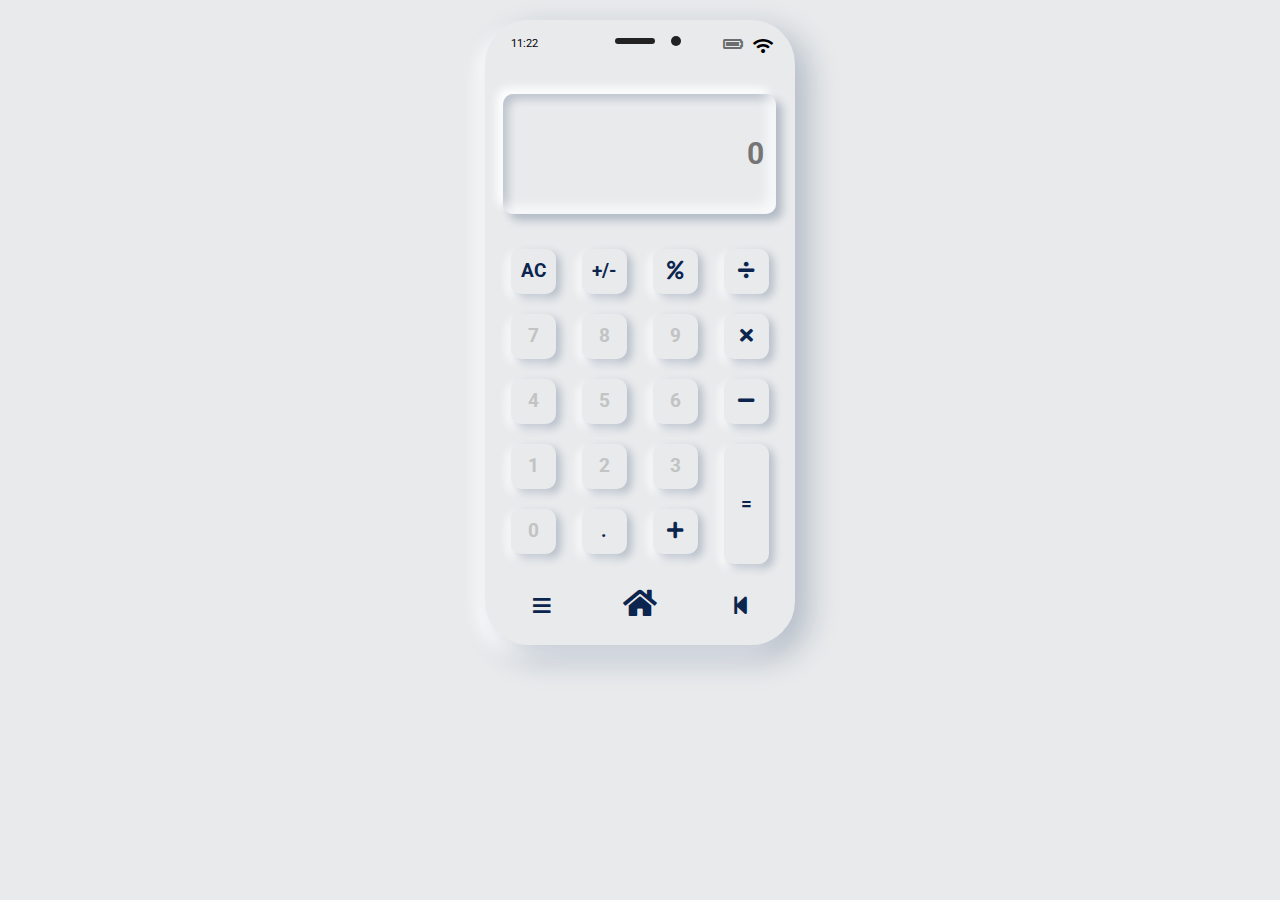
<file: index.html>
<!DOCTYPE html>
<html lang="en">
<head>
    <meta charset="UTF-8">
    <meta name="viewport" content="width=device-width, initial-scale=1.0">
    <title>Calculator UI -Neumorphism - white</title>
     <link rel="stylesheet" href="https://cdn.jsdelivr.net/npm/bootstrap@4.5.3/dist/css/bootstrap.min.css"> 
    <link rel="stylesheet" href="https://cdnjs.cloudflare.com/ajax/libs/font-awesome/5.11.2/css/all.min.css">   

    <link rel="stylesheet" href="style.css">
</head>
<body>

<div class="container">
    <div class="iphone-x">
        <div class="screen">
            <div class="notch">
                <div class="sound"></div>
                <div class="camera"></div>
            </div>
            <div class="time" id="time">
                <script>
                    var time = document.getElementById('time').innerHTML;
                    var today = new Date();
                    var time = today.getHours() + ":" + today.getMinutes();
                    time = document.write(time);
                </script>
            </div>
            <div class="battery">
                <i class="fa fa-battery-full"></i>
            </div>
            <div class="wifi">
                <i class="fa fa-wifi"></i>
            </div>

            <div class="top-nav"></div>

            <form class="calculator container">
                <input type="text" placeholder="0" name="displayResult" class="area"/>

                <div class="key container" id="keyBoard">

                    <div class="first-col"></div>

                    <div class="second-col">
                        <div class="button"><button type="button" name="" value="AC" class="btn-work" onclick="displayResult.value=' '">AC</button></div>
                        <div class="button"><button type="button" name="" value="7" onclick="calcNumbers(this.value)">7</button></div>
                        <div class="button"><button type="button" name="" value="4" onclick="calcNumbers(this.value)">4</button></div>
                        <div class="button"><button type="button" name="" value="1" onclick="calcNumbers(this.value)">1</button></div>
                        <div class="button"><button type="button" name="" value="0" onclick="calcNumbers(this.value)">0</button></div>
                    </div>
                    <div class="third-col">
                        <div class="button"><button type="button" name="" value="+/-"  onclick="makeNegative(displayResult.value)" class="btn-work">+/-</button></div>
                        <div class="button"><button type="button" name="" value="8" onclick="calcNumbers(this.value)">8</button></div>
                        <div class="button"><button type="button" name="" value="5" onclick="calcNumbers(this.value)">5</button></div>
                        <div class="button"><button type="button" name="" value="2" onclick="calcNumbers(this.value)">2</button></div>
                        <div class="button"><button type="button" name="" value="." onclick="calcNumbers(this.value)" class="btn-work">.</button></div>
                    </div>
                    <div class="fourth-col">
                        <div class="button"><button type="button" name="" value="%"  onclick="calcNumbers(this.value)" class="btn-work"><i class="fa fa-percent"></i></button></div>
                        <div class="button"><button type="button" name="" value="9" onclick="calcNumbers(this.value)">9</button></div>
                        <div class="button"><button type="button" name="" value="6" onclick="calcNumbers(this.value)">6</button></div>
                        <div class="button"><button type="button" name="" value="3" onclick="calcNumbers(this.value)">3</button></div>
                        <div class="button"><button type="button" name="" value="+" onclick="calcNumbers(this.value)" class="btn-work"><i class="fa fa-plus"></i></button></div>
                    </div>
                    <div class="fifth-col">
                        <div class="button"><button type="button" name="" value="/"  onclick="calcNumbers(this.value)" class="btn-work"><i class="fa fa-divide"></i></button></div>
                        <div class="button"><button type="button" name="" value="*" onclick="calcNumbers(this.value)" class="btn-work"><i class="fa fa-times"></i></button></div>
                        <div class="button"><button type="button" name="" value="-" onclick="calcNumbers(this.value)" class="btn-work"><i class="fa fa-minus"></i></button></div>

                        <div class="button"><button type="button" name="" value="=" onclick="(displayResult.value.includes('%'))?percentage(displayResult.value):displayResult.value=eval(displayResult.value);" class="btn-equal">=</button></div>
                    </div>

                    <div class="menu"><i class="fa fa-bars"></i></div>
                    <a href="Calculator_Drak.html"><div class="home"><i class="fa fa-home"></i></div></a>
                    <div class="back"><i class="fa fa-step-backward"></i></div>

                </div>
            </form>

        </div>
    </div>
</div>    

<script>

function calcNumbers(result)
{
    document.querySelector('.area').value += result;
}
function percentage(result)
{
    var result1 = String(result);
    if(result1.includes("%"))
    {
        var a, b , percent;
        var splitWord = [];
        a = Number(splitWord[0]);
        b = Number(splitWord[1]);
        percent = (a/100 * b);
        document.querySelector('.area').value = percent;
    }
}
function makeNegative(result)
{
    if(result.charAt(0)=='_')
    {
        document.querySelector('.area').value = result.replace('-','');
    }
    else
    {
        document.querySelector('.area').value = '-' + result;
    }
}
</script>
    
</body>
</html>
</file>
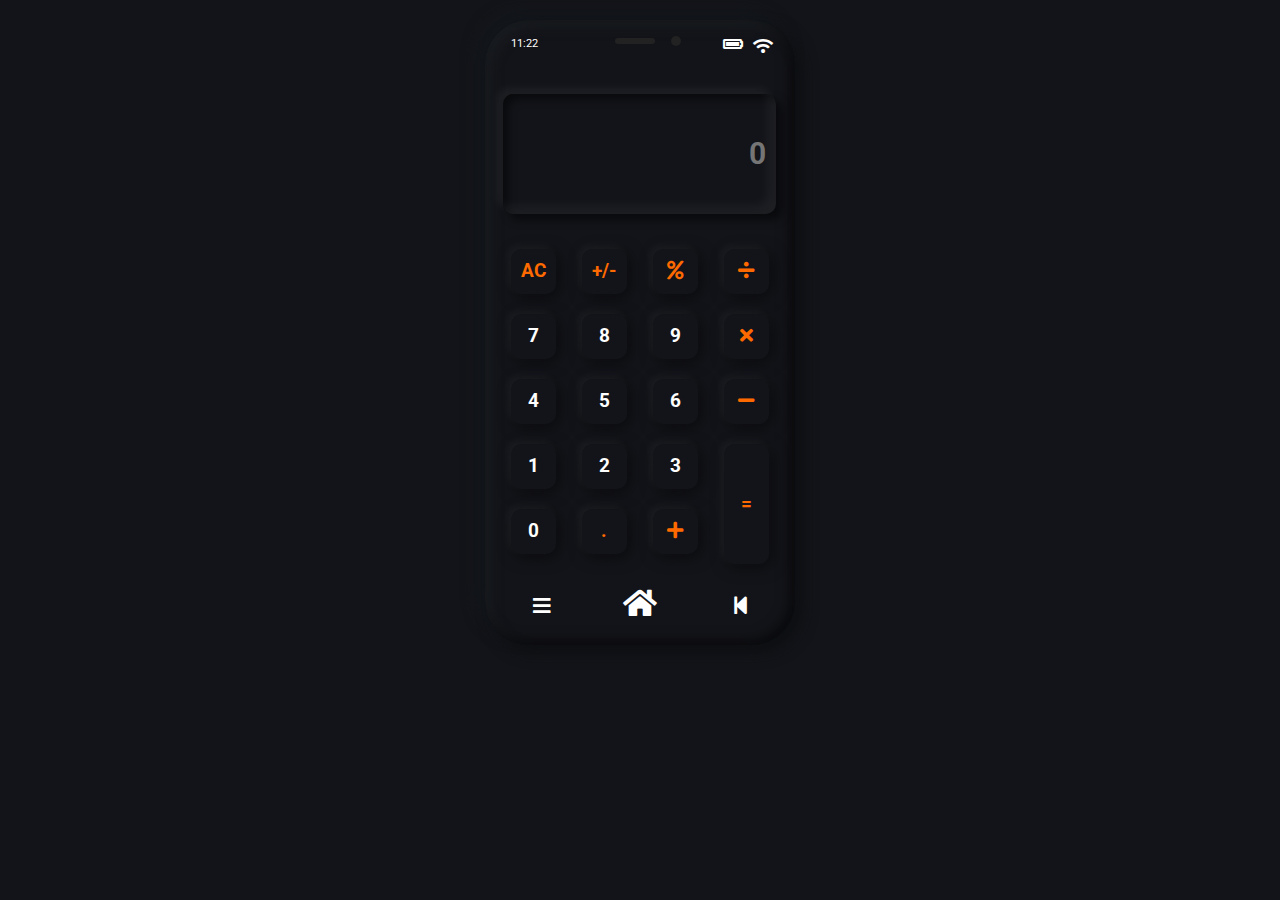
<file: Calculator_Drak.html>
<!DOCTYPE html>
<html lang="en">
<head>
    <meta charset="UTF-8">
    <meta name="viewport" content="width=device-width, initial-scale=1.0">
   
    <link rel="stylesheet" href="https://cdn.jsdelivr.net/npm/bootstrap@4.5.3/dist/css/bootstrap.min.css"> 
    <link rel="stylesheet" href="https://cdnjs.cloudflare.com/ajax/libs/font-awesome/5.11.2/css/all.min.css">
    
    <link rel="stylesheet" href="Drak.css">
    <title>Calculator UI -Neumorphism -Drak </title>
  
</head>
<body>
 
<div class="container">
    <div class="iphone-x">
        <div class="screen">
            <div class="notch">
                <div class="sound"></div>
                <div class="camera"></div>
            </div>
            <div class="time" id="time">
                <script>
                var timer = document.getElementById('time').innerHTML;
                var today = new Date();
                var time = today.getHours() + ":" + today.getMinutes();
                    timer = document.write(time)
                </script>
            </div>
            <div class="battery"> 
                <i class="fa fa-battery-full"></i>
            </div>
            <div class="wifi">
                <i class="fa fa-wifi"></i>
            </div>

            <div class="top-nav"></div>

            <form class="calculator container">
             <input type="text" placeholder="0" name="displayResult" class="area"/>
            
             <div class="key container" id="keyBoard"> 

                <div class="first-col"></div>

                <div class="second-col">                      
                    <div class="button"><button type="button" name="" value="AC" class="btn-work" onclick="displayResult.value=' '">AC</button></div>
                    <div class="button"><button type="button" name="" value="7" onclick="calcNumbers(this.value)">7</button></div>
                    <div class="button"><button type="button" name="" value="4" onclick="calcNumbers(this.value)">4</button></div>
                    <div class="button"><button type="button" name="" value="1" onclick="calcNumbers(this.value)">1</button></div>
                    
                    <div class="button"><button type="button" name="" value="0" onclick="calcNumbers(this.value)">0</button></div>
                    
                </div>

                <div class="third-col">
                    <div class="button"><button type="button" name="" value="+/-" onclick="makeNegative(displayResult.value)" class="btn-work">+/-</button></div>
                    <div class="button"><button type="button" name="" value="8" onclick="calcNumbers(this.value)">8</button></div>
                    <div class="button"><button type="button" name="" value="5" onclick="calcNumbers(this.value)">5</button></div>
                    <div class="button"><button type="button" name="" value="2" onclick="calcNumbers(this.value)">2</button></div>

                    <div class="button"><button type="button" name="" value="." onclick="calcNumbers(this.value)" class="btn-work">.</button></div>
                </div>

                <div class="fourth-col">
                    <div class="button"><button type="button" name="" value="%" onclick="calcNumbers(this.value)" class="btn-work"><i class="fa fa-percent"></i></button></div>
                    <div class="button"><button type="button" name="" value="9" onclick="calcNumbers(this.value)">9</button></div>
                    <div class="button"><button type="button" name="" value="6" onclick="calcNumbers(this.value)">6</button></div>
                    <div class="button"><button type="button" name="" value="3" onclick="calcNumbers(this.value)">3</button></div>

                    <div class="button"><button type="button" name="" value="+" onclick="calcNumbers(this.value)" class="btn-work"><i class="fas fa-plus"></i></button></div>
                </div>

                <div class="fifth-col">
                    <div class="button"><button type="button" name="" value="/" onclick="calcNumbers(this.value)" class="btn-work"><i class="fas fa-divide"></i></button></div>
                    <div class="button"><button type="button" name="" value="*" onclick="calcNumbers(this.value)" class="btn-work"><i class="fas fa-times"></i></button></div>
                    <div class="button"><button type="button" name="" value="-" onclick="calcNumbers(this.value)" class="btn-work"><i class="fas fa-minus"></i></button></div>

                    <div class="button"><button type="button" name="" value="=" onclick="(displayResult.value.includes('%'))?percentage(displayResult.value):displayResult.value=eval(displayResult.value);" class="btn-equal">=</button></div>
                </div>

                <div class="menu"><i class="fa fa-bars"></i></div>
                <a href="Calculator_white.html"><div class="home"><i class="fas fa-home"></i></div></a>
                <div class="back"><i class="fa fa-step-backward"></i></div>

             </div> 

            </form>    
        </div>
    </div>
</div>    

<script> 

function calcNumbers(result)
{
    document.querySelector('.area').value +=  result;
}
function percentage(result)
{
    var result1 = String(result);    
    if (result1.includes("%"))
    {
        var a, b , percent;
        var splitWord = [];
        splitWord = result1.split('%');
        a = Number(splitWord[0]);
        b = Number(splitWord[1]);
        percent = (a/100) * b;        
        document.querySelector('.area').value = percent;
    }
}
function makeNegative(result)
{
    if(result.charAt(0)==='-')
    {
        document.querySelector('.area').value = result.replace('-','');
    }
    else
    {
        document.querySelector('.area').value = '-' + result;
    }
}  
</script>
</body>
</html>
</file>
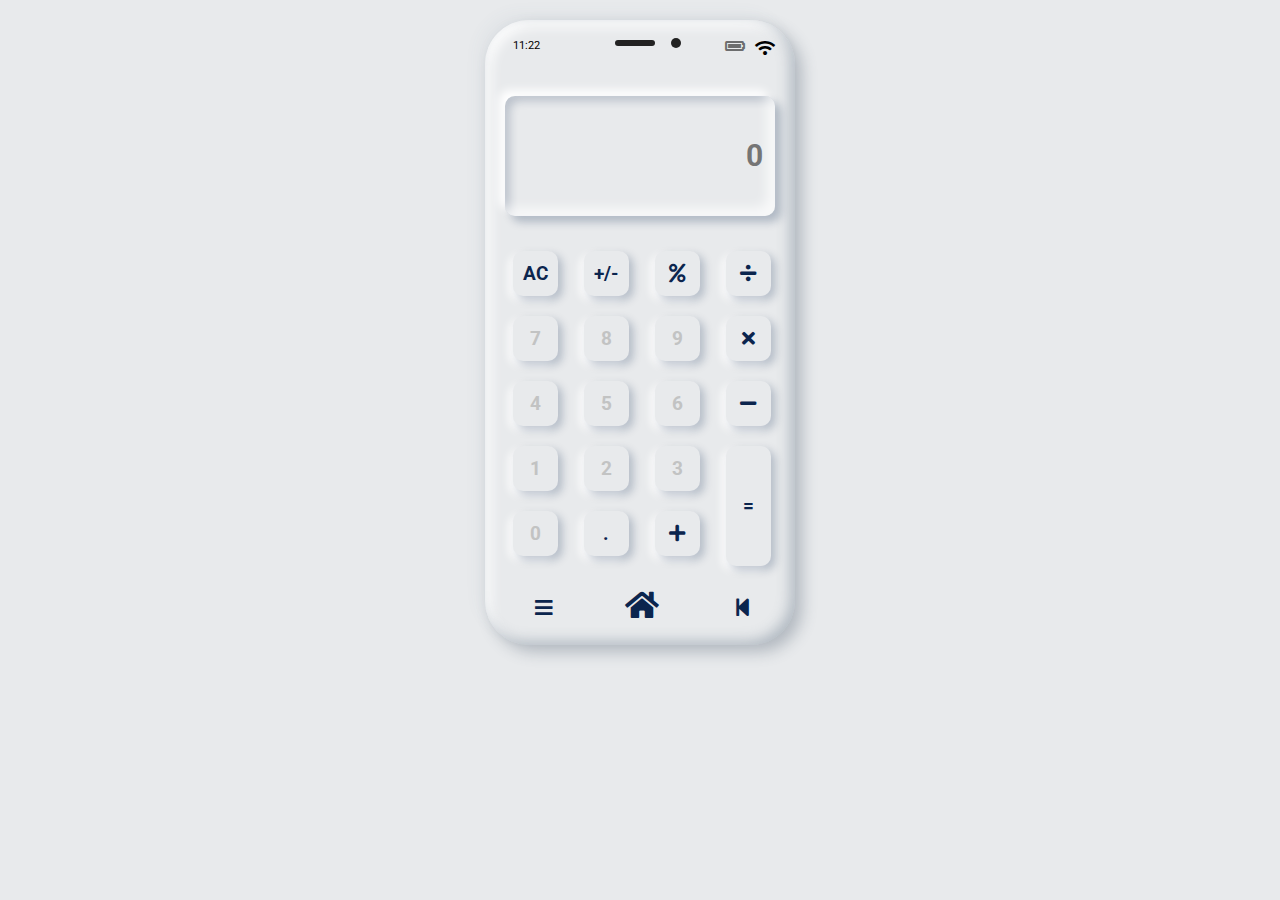
<file: Calculator_white.html>
<!DOCTYPE html>
<html lang="en">
<head>
    <meta charset="UTF-8">
    <meta name="viewport" content="width=device-width, initial-scale=1.0">
    <title>Calculator UI -Neumorphism - white</title>
     <link rel="stylesheet" href="https://cdn.jsdelivr.net/npm/bootstrap@4.5.3/dist/css/bootstrap.min.css"> 
    <link rel="stylesheet" href="https://cdnjs.cloudflare.com/ajax/libs/font-awesome/5.11.2/css/all.min.css">   

    <link rel="stylesheet" href="white.css">
</head>
<body>

<div class="container">
    <div class="iphone-x">
        <div class="screen">
            <div class="notch">
                <div class="sound"></div>
                <div class="camera"></div>
            </div>
            <div class="time" id="time">
                <script>
                    var time = document.getElementById('time').innerHTML;
                    var today = new Date();
                    var time = today.getHours() + ":" + today.getMinutes();
                    time = document.write(time);
                </script>
            </div>
            <div class="battery">
                <i class="fa fa-battery-full"></i>
            </div>
            <div class="wifi">
                <i class="fa fa-wifi"></i>
            </div>

            <div class="top-nav"></div>

            <form class="calculator container">
                <input type="text" placeholder="0" name="displayResult" class="area"/>

                <div class="key container" id="keyBoard">

                    <div class="first-col"></div>

                    <div class="second-col">
                        <div class="button"><button type="button" name="" value="AC" class="btn-work" onclick="displayResult.value=' '">AC</button></div>
                        <div class="button"><button type="button" name="" value="7" onclick="calcNumbers(this.value)">7</button></div>
                        <div class="button"><button type="button" name="" value="4" onclick="calcNumbers(this.value)">4</button></div>
                        <div class="button"><button type="button" name="" value="1" onclick="calcNumbers(this.value)">1</button></div>
                        <div class="button"><button type="button" name="" value="0" onclick="calcNumbers(this.value)">0</button></div>
                    </div>
                    <div class="third-col">
                        <div class="button"><button type="button" name="" value="+/-"  onclick="makeNegative(displayResult.value)" class="btn-work">+/-</button></div>
                        <div class="button"><button type="button" name="" value="8" onclick="calcNumbers(this.value)">8</button></div>
                        <div class="button"><button type="button" name="" value="5" onclick="calcNumbers(this.value)">5</button></div>
                        <div class="button"><button type="button" name="" value="2" onclick="calcNumbers(this.value)">2</button></div>
                        <div class="button"><button type="button" name="" value="." onclick="calcNumbers(this.value)" class="btn-work">.</button></div>
                    </div>
                    <div class="fourth-col">
                        <div class="button"><button type="button" name="" value="%"  onclick="calcNumbers(this.value)" class="btn-work"><i class="fa fa-percent"></i></button></div>
                        <div class="button"><button type="button" name="" value="9" onclick="calcNumbers(this.value)">9</button></div>
                        <div class="button"><button type="button" name="" value="6" onclick="calcNumbers(this.value)">6</button></div>
                        <div class="button"><button type="button" name="" value="3" onclick="calcNumbers(this.value)">3</button></div>
                        <div class="button"><button type="button" name="" value="+" onclick="calcNumbers(this.value)" class="btn-work"><i class="fa fa-plus"></i></button></div>
                    </div>
                    <div class="fifth-col">
                        <div class="button"><button type="button" name="" value="/"  onclick="calcNumbers(this.value)" class="btn-work"><i class="fa fa-divide"></i></button></div>
                        <div class="button"><button type="button" name="" value="*" onclick="calcNumbers(this.value)" class="btn-work"><i class="fa fa-times"></i></button></div>
                        <div class="button"><button type="button" name="" value="-" onclick="calcNumbers(this.value)" class="btn-work"><i class="fa fa-minus"></i></button></div>

                        <div class="button"><button type="button" name="" value="=" onclick="(displayResult.value.includes('%'))?percentage(displayResult.value):displayResult.value=eval(displayResult.value);" class="btn-equal">=</button></div>
                    </div>

                    <div class="menu"><i class="fa fa-bars"></i></div>
                    <a href="Calculator_Drak.html"><div class="home"><i class="fa fa-home"></i></div></a>
                    <div class="back"><i class="fa fa-step-backward"></i></div>

                </div>
            </form>

        </div>
    </div>
</div>    

<script>

function calcNumbers(result)
{
    document.querySelector('.area').value += result;
}
function percentage(result)
{
    var result1 = String(result);
    if(result1.includes("%"))
    {
        var a, b , percent;
        var splitWord = [];
        a = Number(splitWord[0]);
        b = Number(splitWord[1]);
        percent = (a/100 * b);
        document.querySelector('.area').value = percent;
    }
}
function makeNegative(result)
{
    if(result.charAt(0)=='_')
    {
        document.querySelector('.area').value = result.replace('-','');
    }
    else
    {
        document.querySelector('.area').value = '-' + result;
    }
}
</script>
    
</body>
</html>
</file>
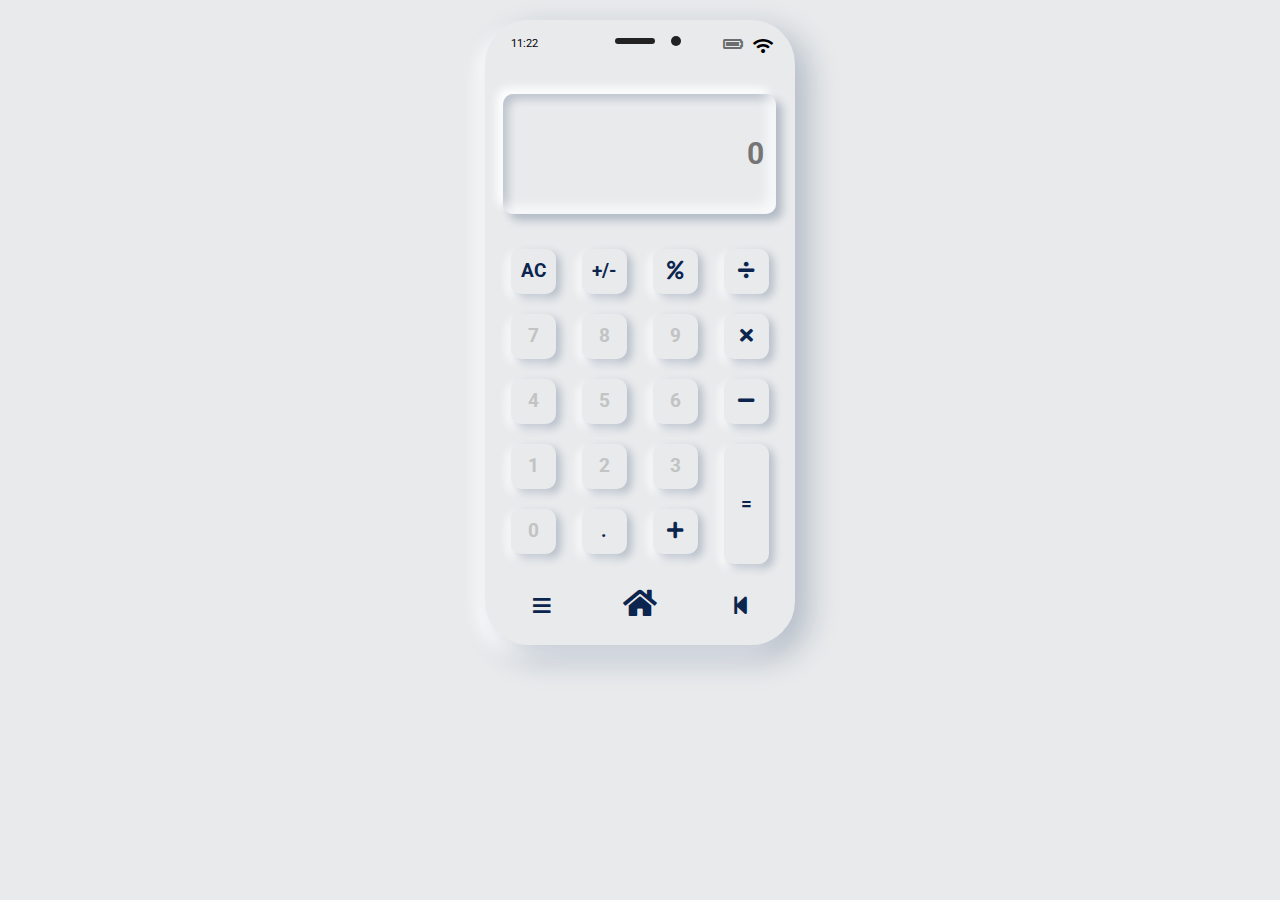
<file: main.html>
<!DOCTYPE html>
<html lang="en">
<head>
    <meta charset="UTF-8">
    <meta name="viewport" content="width=device-width, initial-scale=1.0">
    <title>Calculator UI -Neumorphism - white</title>
     <link rel="stylesheet" href="https://cdn.jsdelivr.net/npm/bootstrap@4.5.3/dist/css/bootstrap.min.css"> 
    <link rel="stylesheet" href="https://cdnjs.cloudflare.com/ajax/libs/font-awesome/5.11.2/css/all.min.css">   

    <link rel="stylesheet" href="style.css">
</head>
<body>

<div class="container">
    <div class="iphone-x">
        <div class="screen">
            <div class="notch">
                <div class="sound"></div>
                <div class="camera"></div>
            </div>
            <div class="time" id="time">
                <script>
                    var time = document.getElementById('time').innerHTML;
                    var today = new Date();
                    var time = today.getHours() + ":" + today.getMinutes();
                    time = document.write(time);
                </script>
            </div>
            <div class="battery">
                <i class="fa fa-battery-full"></i>
            </div>
            <div class="wifi">
                <i class="fa fa-wifi"></i>
            </div>

            <div class="top-nav"></div>

            <form class="calculator container">
                <input type="text" placeholder="0" name="displayResult" class="area"/>

                <div class="key container" id="keyBoard">

                    <div class="first-col"></div>

                    <div class="second-col">
                        <div class="button"><button type="button" name="" value="AC" class="btn-work" onclick="displayResult.value=' '">AC</button></div>
                        <div class="button"><button type="button" name="" value="7" onclick="calcNumbers(this.value)">7</button></div>
                        <div class="button"><button type="button" name="" value="4" onclick="calcNumbers(this.value)">4</button></div>
                        <div class="button"><button type="button" name="" value="1" onclick="calcNumbers(this.value)">1</button></div>
                        <div class="button"><button type="button" name="" value="0" onclick="calcNumbers(this.value)">0</button></div>
                    </div>
                    <div class="third-col">
                        <div class="button"><button type="button" name="" value="+/-"  onclick="makeNegative(displayResult.value)" class="btn-work">+/-</button></div>
                        <div class="button"><button type="button" name="" value="8" onclick="calcNumbers(this.value)">8</button></div>
                        <div class="button"><button type="button" name="" value="5" onclick="calcNumbers(this.value)">5</button></div>
                        <div class="button"><button type="button" name="" value="2" onclick="calcNumbers(this.value)">2</button></div>
                        <div class="button"><button type="button" name="" value="." onclick="calcNumbers(this.value)" class="btn-work">.</button></div>
                    </div>
                    <div class="fourth-col">
                        <div class="button"><button type="button" name="" value="%"  onclick="calcNumbers(this.value)" class="btn-work"><i class="fa fa-percent"></i></button></div>
                        <div class="button"><button type="button" name="" value="9" onclick="calcNumbers(this.value)">9</button></div>
                        <div class="button"><button type="button" name="" value="6" onclick="calcNumbers(this.value)">6</button></div>
                        <div class="button"><button type="button" name="" value="3" onclick="calcNumbers(this.value)">3</button></div>
                        <div class="button"><button type="button" name="" value="+" onclick="calcNumbers(this.value)" class="btn-work"><i class="fa fa-plus"></i></button></div>
                    </div>
                    <div class="fifth-col">
                        <div class="button"><button type="button" name="" value="/"  onclick="calcNumbers(this.value)" class="btn-work"><i class="fa fa-divide"></i></button></div>
                        <div class="button"><button type="button" name="" value="*" onclick="calcNumbers(this.value)" class="btn-work"><i class="fa fa-times"></i></button></div>
                        <div class="button"><button type="button" name="" value="-" onclick="calcNumbers(this.value)" class="btn-work"><i class="fa fa-minus"></i></button></div>

                        <div class="button"><button type="button" name="" value="=" onclick="(displayResult.value.includes('%'))?percentage(displayResult.value):displayResult.value=eval(displayResult.value);" class="btn-equal">=</button></div>
                    </div>

                    <div class="menu"><i class="fa fa-bars"></i></div>
                    <a href="Calculator_Drak.html"><div class="home"><i class="fa fa-home"></i></div></a>
                    <div class="back"><i class="fa fa-step-backward"></i></div>

                </div>
            </form>

        </div>
    </div>
</div>    

<script>

function calcNumbers(result)
{
    document.querySelector('.area').value += result;
}
function percentage(result)
{
    var result1 = String(result);
    if(result1.includes("%"))
    {
        var a, b , percent;
        var splitWord = [];
        a = Number(splitWord[0]);
        b = Number(splitWord[1]);
        percent = (a/100 * b);
        document.querySelector('.area').value = percent;
    }
}
function makeNegative(result)
{
    if(result.charAt(0)=='_')
    {
        document.querySelector('.area').value = result.replace('-','');
    }
    else
    {
        document.querySelector('.area').value = '-' + result;
    }
}
</script>
    
</body>
</html>
</file>
<file: style.css>
@import url('https://fonts.googleapis.com/css2?family=Roboto:wght@300;400;500&display=swap');


* 
{
	margin: 0;
	padding: 0;
	font-family: 'Roboto', sans-serif;
}
body
{
    background: #e8eaec;
}
.iphone-x
{
    margin-top: 20px;
}
.iphone-x .screen
{
    width: 42%;
    height: 625px;
    margin: 0 auto;
    border: 8px solid #e8eaec;
    min-width: 310px;
    max-width: 310px;
    border-radius: 44px;
    background: #e8eaec;
    box-shadow: 
    12px 12px 32px rgba(13,39,80,0.25),
    -10px 10px 15px #fff
}
.screen .notch
{
    width: 159px;
    height: 30px;
    margin: 0px auto;
    background: #e8eaece1;
    border-bottom-right-radius: 15px;
    border-bottom-left-radius:15px ;
}
.sound
{
    top: 10px;
    left: 54px;
    width: 40px;
    height: 6px;
    position: relative;
    background: #222;
    border-radius: 10px;
}
.camera
{
    top: 2px;
    left: 110px;
    width: 10px;
    height: 10px;
    position: relative;
    background: #222;
    border-radius: 100px;
}
.time
{
    color: #000;
    width: 60px;
    font-size: 11px;
    margin-top: -22px;
    background: transparent;
    margin-left: 18px;
}
.battery
{
    margin-top:-20px;
}
.battery i
{
    color: rgba(0,0,0,0.548);
    margin-left: 230px !important;
}
.wifi
{
    margin-top: -22px !important;
    margin-left: 260px;
}
.wifi i
{
    color: rgb(0,0,0);
    margin-top: -20px;
}
.top-nav
{
    width: 100%;
    height: 40px;
    display: -webkit-box;
    display: -ms-flexbox;
    display: flex;
    -webkit-box-align: center;
    align-items: center;
    background: transparent;
    -webkit-box-orient: horizontal;
    -webkit-box-direction: normal;
    -ms-flex-direction: row;
    flex-direction: row;
    -ms-flex-pack: distribute;
    justify-content: space-around;
}
.area
{
    min-width: 50% !important;
    width: 93% !important;
    min-height: 120px !important;
    margin-left: -5px;
    margin-top: -5px;
    font-size: 30px !important;
    text-align: center;
    text-align: right;
    overflow: scroll;
    outline: none;
    border: none;
    font-weight: bold;
    color: #0b254e;
    background: #e8eaec;
    border-radius: 10px;
    padding: 12px;
    box-shadow: 
    6px 6px 8px rgba(13, 39, 80, 0.25),
    -6px -6px 10px #fff,
    inset -8px -8px 12px rgba(255,255,255,0.7),
    inset 5px 5px 8px rgba(13,39,80,0.2);

}
.calculator
{
    margin: 0;
    box-sizing: content-box;
}
.key
{
    float:  left !important;
    font-size: 15pt;
    display: flex !important;
    margin: -5%;
    margin-left: auto !important;
    margin-right: auto !important;
}
.first-col,
.second-col,
.third-col,
.fourth-col,
.fifth-col
{
    padding: 10px;
    white-space: wrap;
    margin: -9.5px;
    display: inline-block;
    margin-top: 20px !important;
    justify-content: space-between !important;
}
.button
{
    display: block;
    padding-left: 40px;
    min-height: 40px;
    padding-right: 30px;
    white-space: wrap;
    word-wrap: break-word;
    margin-top: 20px;
    justify-content: space-between !important;
}
button
{
    position: relative;
    margin-left: -54px !important;
    min-width: 45px;
    align-items: center;
    justify-content: center;
    text-align: center;
    padding: 0px;
    background: transparent;
    color: #c2c3c3 !important;
    border: none !important;
    border-radius: 10px !important;
    height: 45px;
    outline: none;
    font-weight:  bold !important;
    font-size: 14pt !important;
    box-shadow: 
    4px 4px 8px rgba(13, 39,80,0.25),
    -4px 4px 8px #fff;
}
.btn-work
{
    color: #0b254e !important;
}
.btn-equal
{
    color: #0b254e !important;
    height: 120px !important;
}
button:focus
{
    cursor: pointer;
    outline: none !important;
    border: none !important;

}
button:active
{
    box-shadow: 
    -3px -3px 7px #a0a0a032,
    3px 3px 5px rgba(94, 104, 121, 0.417);
    outline: none !important;
    border: none !important;
}
button:hover
{
    color: #696a6a !important;
}
.btn-work:hover,
.btn-equal:hover
{
    color:#0b254e !important;
}
.home
{
    margin-top: 382px;
    margin-left: 72px;
    font-size: 30px;
    cursor: pointer;
    color: #0b254e;
}
.menu
{
    margin-top: 392px;
    margin-left: -275px;
    font-size: 20px;
    cursor: pointer;
    color: #0b254e;
}
.back
{
    margin-top: 392px;
    margin-left: 75px;
    font-size: 20px;
    cursor: pointer;
    color: #0b254e;
}
</file>
<file: Drak.css>
@import url('https://fonts.googleapis.com/css2?family=Roboto:wght@300;400;500&display=swap');

:root
{
   
    --BxSi:6px 6px 8px rgb(0 0 0 / 50%),
    -6px -6px 10px rgb(255 255 255 / 5%),
     inset -8px -8px 12px rgb(255 255 255 / 5%),
      inset 5px 5px 8px rgb(0 0 0 / 50%);

    --PSD-3d:7px 7px 15px #0c0e10c9,
     -8px -8px 15px #14191dd1,
      inset -5px -4px 13px 0px rgb(0 0 0 / 52%),
      inset 6px 7px 12px 0px #1b1f23cf; 
    --BxS: -3px -3px 10px rgb(255 255 255 / 5%),
    3px 3px 15px rgb(0 0 0 / 50%); 
    --hoverS:inset -3px -3px 10px rgb(255 255 255 / 5%),
    inset 3px 3px 15px rgb(0 0 0 / 50%);             

    

}

* 
{
	margin: 0;
	padding: 0;
	font-family: 'Roboto', sans-serif;
}

body
{
	background: #131419;
}

.iphone-x 
{
	margin-top: 20px;
}

.iphone-x .screen
{
    width: 42%;
    height: 625px;
    margin: 0 auto;
  /*  border: 8px solid #e8eaec;*/
    min-width: 310px;
    max-width: 310px;
    border-radius: 44px; 

    background: #131419; 
    padding: 8px;
    box-shadow: var(--PSD-3d);
}

.screen .notch
{
    width: 159px;
    height: 30px;
    margin: 0px auto;
   /* background: #e8eaece1;*/
    border-bottom-right-radius: 15px;
    border-bottom-left-radius:15px ;
}

.sound {
	top: 10px;
	left: 54px;
	width: 40px;
	height: 6px;
	position: relative;
	background: #222;
	border-radius: 10px;
}
.camera {
	top: 2px;
	left: 110px;
	width: 10px;
	height: 10px;
	position: relative;
	background: #222;
	border-radius: 100px;
}

.time {
	color: #fff;

	width: 60px;
	font-size: 11px;
	margin-top: -22px;
	background: transparent;
	margin-left: 18px;
}

.battery
{
    margin-top:-20px;
}
.battery i
{
    color:#fff!important;

    margin-left: 230px !important;
}
.wifi
{
    margin-top: -22px !important;
    margin-left: 260px;
}
.wifi i
{
    color: #fff !important;
    margin-top: -20px;
}

.top-nav {
	width: 100%;
	height: 40px;
	display: -webkit-box;
	display: -ms-flexbox;
	display: flex;
	-webkit-box-align: center;
	-ms-flex-align: center;
	align-items: center;
	background: transparent;
	-webkit-box-orient: horizontal;
	-webkit-box-direction: normal;
	-ms-flex-direction: row;
	flex-direction: row;
	-ms-flex-pack: distribute;
	justify-content: space-around;
}


.area
{
    min-width: 50% !important;
    width: 93% !important;
    min-height: 120px !important;
    margin-left: -5px;
    margin-top: -5px;
    font-size: 30px !important;
    text-align: center;
    text-align: right;
    overflow: scroll;
    outline: none;
    border: none;
    font-family: 'Roboto', sans-serif;
    color:#fff;
    background-color: #131419;
    font-weight: bold;
    border-radius: 10px;
    padding: 10px;
    box-shadow:var(--BxSi);
}

.calculator{
    margin: 0;
    box-sizing: content-box;
}
.key {
    float: left !important;
    font-size: 15pt;
    display: flex !important;
    margin: -5%;
    margin-left: auto !important;
    margin-right: auto !important;
}

.first-col, .second-col, .third-col, .fourth-col, .fifth-col
{
    padding: 10px;
    white-space: wrap;
    margin:-9.5px;
    display: inline-block;
    margin-top: 20px !important;
    justify-content: space-between !important;
}

.button {
    display: block;
    padding-left: 40px;
    min-height: 40px;
    padding-right: 30px;
    white-space: wrap;
    word-wrap: break-word;
    margin-top: 20px;
    justify-content: space-between !important;
}
button {
    position: relative;
    margin-left: -54px !important;
    min-width: 45px;
    align-items: center;
    justify-content: center;
    text-align: center;
    padding: 0px;
    background: transparent;
    color: #fff !important;
    border: none;
    border-radius: 10px !important;
    height: 45px;
    outline: none;
    font-weight: bold !important;
    font-size: 14pt !important;
    box-shadow: var(--BxS);
}
.btn-work
{
    color:#ff6a00 !important;
}

.btn-equal
{
    height: 120px !important;
    color:#ff6a00 !important;
    
}
button:focus {
    cursor: pointer;
    outline: none !important;
    border: none !important;
}

button:active
{
    box-shadow:inset -3px -3px 10px rgb(255 255 255 / 5%),inset 3px 3px 15px rgb(0 0 0 / 50%);
    outline: none !important;
    border: none !important;
				 
}
button:hover
{
    color: #ff6a00 !important;
}
.home 
{
    margin-top:382px;
    margin-left:72px ;
    font-size: 30px;
    cursor: pointer;
    color: #fff;
}
.menu
{
    margin-top: 392px;
    margin-left:-275px;
    font-size: 20px;
    color: #fff;
    cursor: pointer;
}
.back {
    margin-top: 392px;
    margin-left: 75px;
    font-size: 20px;
    cursor: pointer;
    color: #fff;
}
</file>
<file: white.css>
@import url('https://fonts.googleapis.com/css2?family=Roboto:wght@300;400;500&display=swap');

:root
{
   
    --BxSi:6px 6px 8px rgba(13, 39, 80, 0.25),
        -6px -6px 10px #fff,
        inset -8px -8px 12px rgba(255,255,255,0.7),
        inset 5px 5px 8px rgba(13,39,80,0.2);

    --PSD-3d:7px 7px 15px #45566754,
        -8px -8px 15px #5165790a,
         inset -5px -4px 13px 0px #51657959,
         inset 6px 7px 12px 0px #fffffff0; 
    --BxS:4px 4px 8px rgba(13, 39,80,0.25),
          -4px 4px 8px #fff; 
    --hoverS:-3px -3px 7px #a0a0a032,
         3px 3px 5px rgba(94, 104, 121, 0.417);             

    

}
/***  ***/
* 
{
	margin: 0;
	padding: 0;
	font-family: 'Roboto', sans-serif;
}
body
{
    background: #e8eaec;
}
.iphone-x
{
    margin-top: 20px;
}
.iphone-x .screen
{
    width: 42%;
    height: 625px;
    margin: 0 auto;
    min-width: 310px;
    max-width: 310px;
    border-radius: 44px;

    background: #e8eaec;
    padding: 10px;
    box-shadow:var(--PSD-3d);
}
.screen .notch
{
    width: 159px;
    height: 30px;
    margin: 0px auto;
   /* background: #e8eaece1;*/
    border-bottom-right-radius: 15px;
    border-bottom-left-radius:15px ;
}
.sound
{
    top: 10px;
    left: 54px;
    width: 40px;
    height: 6px;
    position: relative;
    background: #222;
    border-radius: 10px;
}
.camera
{
    top: 2px;
    left: 110px;
    width: 10px;
    height: 10px;
    position: relative;
    background: #222;
    border-radius: 100px;
}
.time
{
    color: #000;

    width: 60px;
    font-size: 11px;
    margin-top: -22px;
    background: transparent;
    margin-left: 18px;
}
.battery
{
    margin-top:-20px;
}
.battery i
{
    color: rgba(0,0,0,0.548);
    
    margin-left: 230px !important;
}
.wifi
{
    margin-top: -22px !important;
    margin-left: 260px;
}
.wifi i
{
    color: rgb(0,0,0);
    margin-top: -20px;
}
.top-nav
{
    width: 100%;
    height: 40px;
    display: -webkit-box;
    display: -ms-flexbox;
    display: flex;
    -webkit-box-align: center;
    align-items: center;
    background: transparent;
    -webkit-box-orient: horizontal;
    -webkit-box-direction: normal;
    -ms-flex-direction: row;
    flex-direction: row;
    -ms-flex-pack: distribute;
    justify-content: space-around;
}
.area
{
    min-width: 50% !important;
    width: 93% !important;
    min-height: 120px !important;
    margin-left: -5px;
    margin-top: -5px;
    font-size: 30px !important;
    text-align: center;
    text-align: right;
    overflow: scroll;
    outline: none;
    border: none;
    font-weight: bold;
    color:#0b254e;
    background:#e8eaec;
    border-radius: 10px;
    padding: 12px;
    box-shadow:var(--BxSi);

}
.calculator
{
    margin: 0;
    box-sizing: content-box;
}
.key
{
    float:  left !important;
    font-size: 15pt;
    display: flex !important;
    margin: -5%;
    margin-left: auto !important;
    margin-right: auto !important;
}
.first-col,
.second-col,
.third-col,
.fourth-col,
.fifth-col
{
    padding: 10px;
    white-space: wrap;
    margin: -9.5px;
    display: inline-block;
    margin-top: 20px !important;
    justify-content: space-between !important;
}
.button
{
    display: block;
    padding-left: 40px;
    min-height: 40px;
    padding-right: 30px;
    white-space: wrap;
    word-wrap: break-word;
    margin-top: 20px;
    justify-content: space-between !important;
}
button
{
    position: relative;
    margin-left: -54px !important;
    min-width: 45px;
    align-items: center;
    justify-content: center;
    text-align: center;
    padding: 0px;
    background: transparent;
    color: #c2c3c3 !important;
    border: none !important;
    border-radius: 10px !important;
    height: 45px;
    outline: none;
    font-weight:  bold !important;
    font-size: 14pt !important;
    box-shadow: var(--BxS);
}
.btn-work
{
    color:#0b254e !important;
}
.btn-equal
{
    color:#0b254e !important;
    height: 120px !important;
}
button:focus
{
    cursor: pointer;
    outline: none !important;
    border: none !important;

}
button:active
{
    box-shadow:var(--hoverS);
    outline: none !important;
    border: none !important;
}
button:hover
{
    color: #696a6a !important;
}
.btn-work:hover,
.btn-equal:hover
{
    color:#0b254e !important;
}
.home
{
    margin-top: 382px;
    margin-left: 72px;
    font-size: 30px;
    cursor: pointer;
    color: #0b254e;
}
.menu
{
    margin-top: 392px;
    margin-left: -275px;
    font-size: 20px;
    cursor: pointer;
    color: #0b254e;
}
.back
{
    margin-top: 392px;
    margin-left: 75px;
    font-size: 20px;
    cursor: pointer;
    color: #0b254e;
}
</file>
